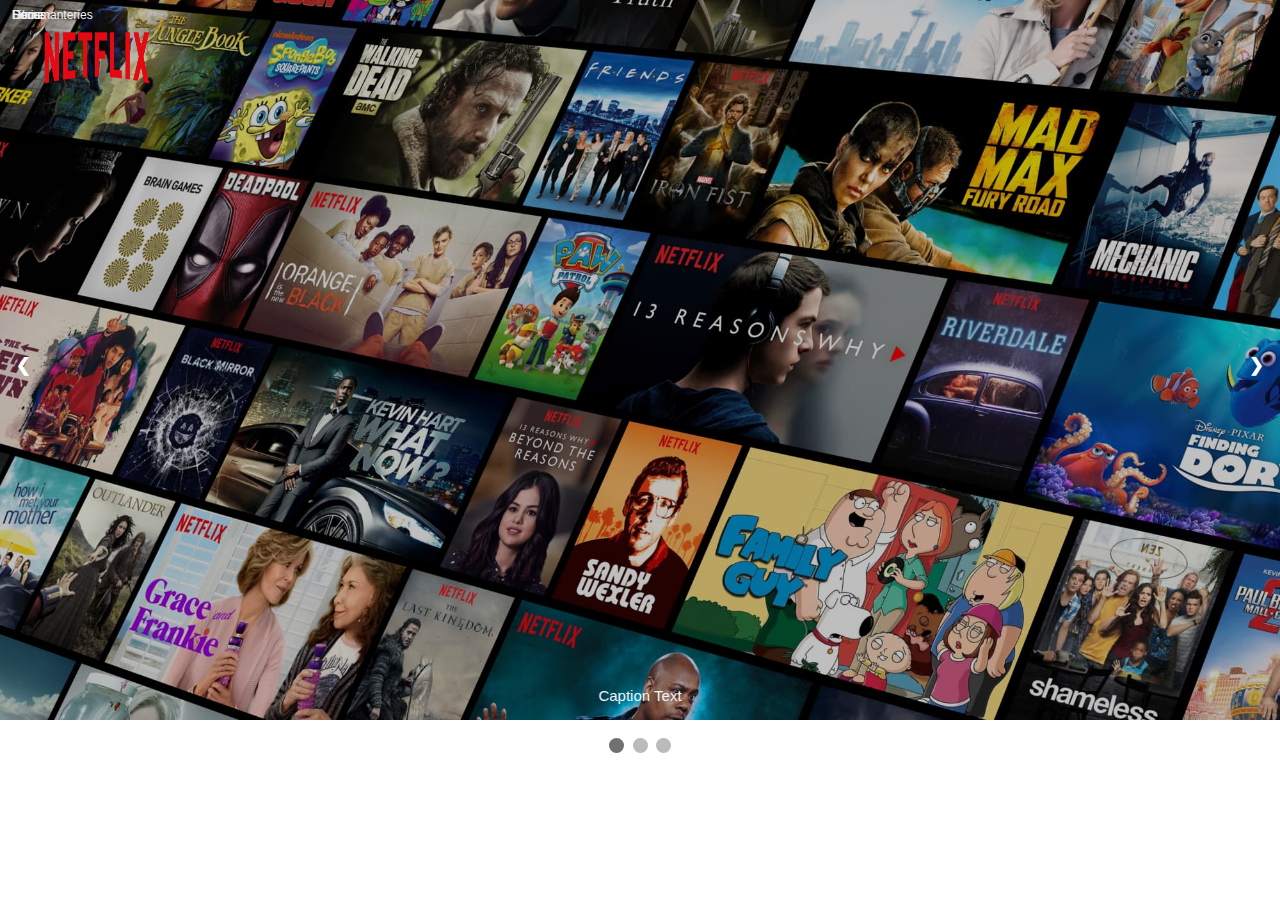
<file: Slideshow/Carousel/index.html>
<!DOCTYPE html>
<html lang="en">
<head>
   <meta charset="UTF-8">
   <meta http-equiv="X-UA-Compatible" content="IE=edge">
   <meta name="viewport" content="width=device-width, initial-scale=1.0">

   <link rel="stylesheet" href="./index.css">
   <title>Netflix</title>
</head>
<body>

   <div class="slideshow-container">
      <div class="numbertext"><img src="./images/logo.png" alt="" srcset=""></div>
      <nav>
      <a href="#">Home</a>
      <a href="#">Series</a>
      <a href="#">Films</a>
      <a href="#">Documanteries</a>
      </nav>
      <div class="mySlides fade">
         
         <img src="./images/image1.jpg" style="width:100%">
         <div class="text">Caption Text</div>
      </div>

      <div class="mySlides fade">
         
         <img src="./images/image2.jpg" style="width:100%">
         <div class="text">Caption Two</div>
      </div>

      <div class="mySlides fade">
         
         <img src="./images/image3.jpg" style="width:100%">
         <div class="text">Caption Three</div>
      </div>

      <a class="prev" onclick="plusSlides(-1)">&#10094;</a>
      <a class="next" onclick="plusSlides(1)">&#10095;</a>

   </div>
   <br>

   <div style="text-align:center">
      <span class="dot" onclick="currentSlide(1)"></span>
      <span class="dot" onclick="currentSlide(2)"></span>
      <span class="dot" onclick="currentSlide(3)"></span>
   </div>
<script src="./javaScript/index.js"></script>
<!-- <script src="./javaScript/automaticSlider.js"></script> -->
<!-- <script src="./javaScript/mutiple.js"></script> -->
</html>
</file>
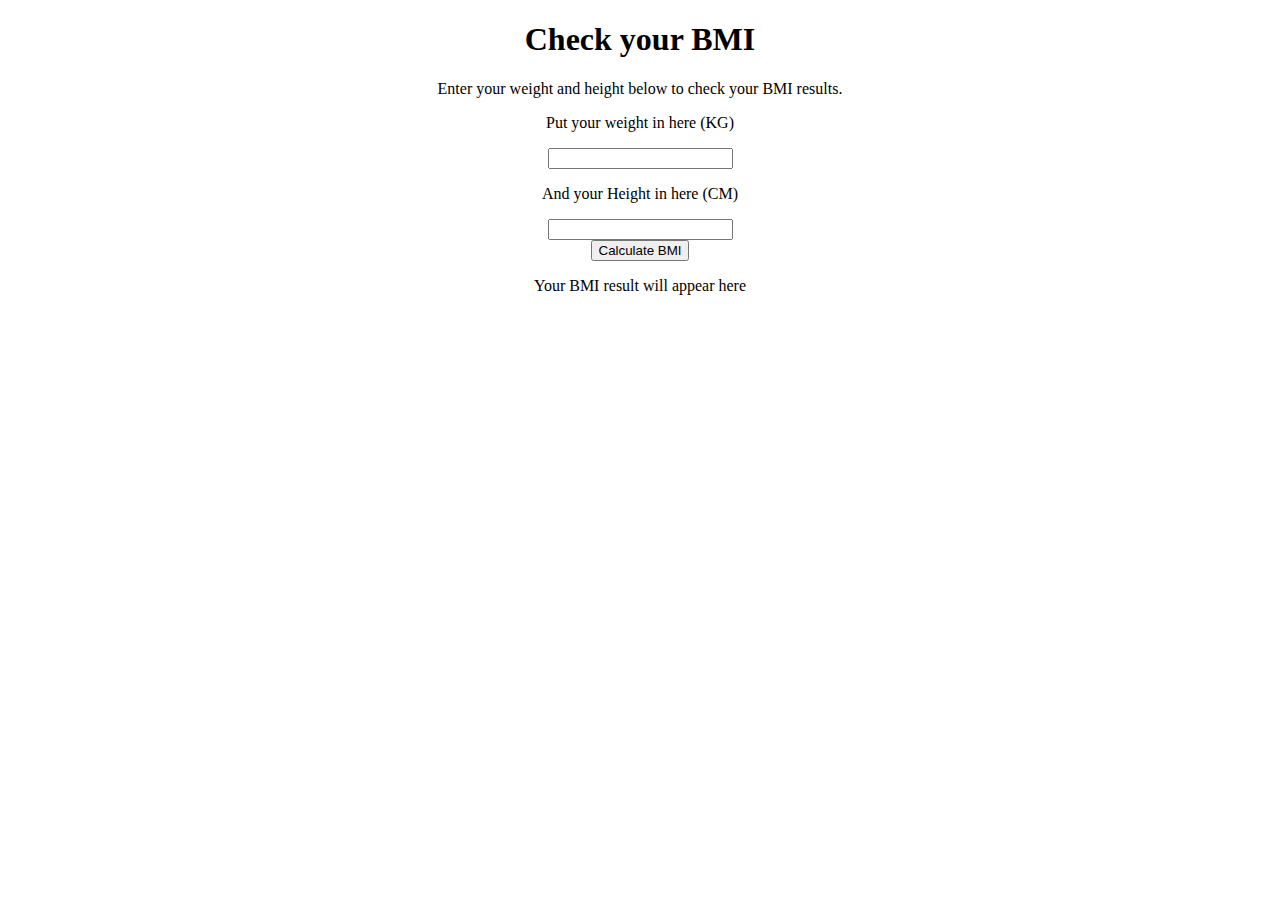
<file: Web development/BMI/index.html>
<!DOCTYPE html>
<html lang="en">
<head>
    <meta charset="UTF-8">
    <meta http-equiv="X-UA-Compatible" content="IE=edge">
    <meta name="viewport" content="width=device-width, initial-scale=1.0">
    <title>Document</title>
</head>
<body>
    <center>
        <h1>Check your BMI</h1>
        <center>
            <p>Enter your weight and height below to check your BMI results.</p>
            <form action="">
                <div>
                    <p>Put your weight in here (KG)</p>
                    <input type="number" id="weight" pattern="[0-9]*" name="'a"/>
                </div>
                <div>
                    <p>And your Height in here (CM)</p>
                    <input type="number" id="height" pattern="[0-9]*" name="b"/>
                </div>
                <button type="button" class="btn" onclick="calculate()">Calculate BMI</button>
            </form>
            <div>
                <p id="results">Your BMI result will appear here </p>
            </div>
        </center>
    </center>
</body>
<script src="index.js"></script>
</html>
</file>
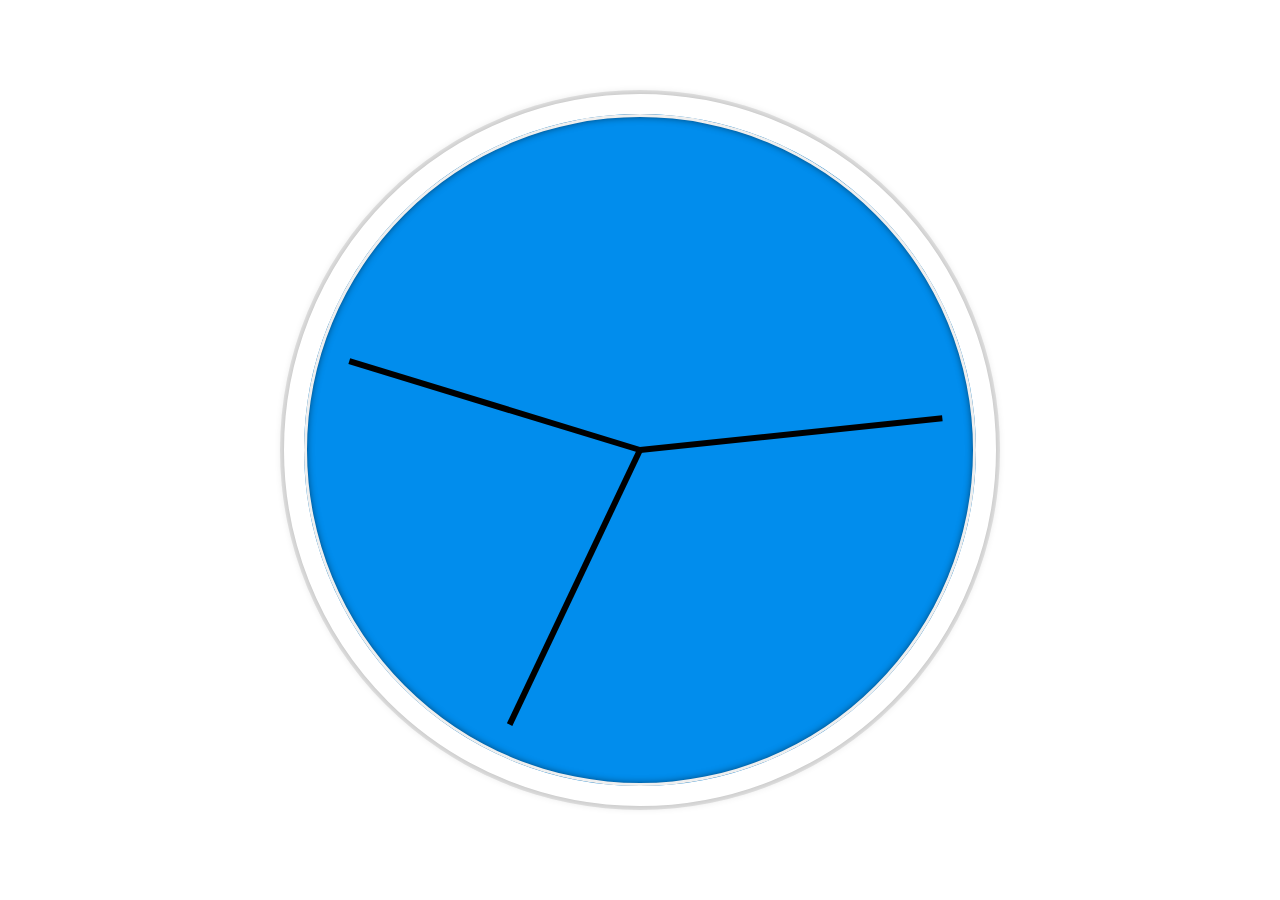
<file: Web development/Clock with Js/index.html>
<!DOCTYPE html>
<html lang="en">
<head>
    <meta charset="UTF-8">
    <meta http-equiv="X-UA-Compatible" content="IE=edge">
    <meta name="viewport" content="width=device-width, initial-scale=1.0">
    <link rel="stylesheet" href="./index.css">
    <title>JS + CSS Clock </title>
</head>
<body>
    <div class="clock">
        <div class="clock-face">
            <div class="hand" id="hour"></div>
            <div class="hand" id="min"></div>
            <div class="hand" id="sec"></div>
        </div>
    </div>
    <script src="./index.js"></script>
</body>
</html>
</file>
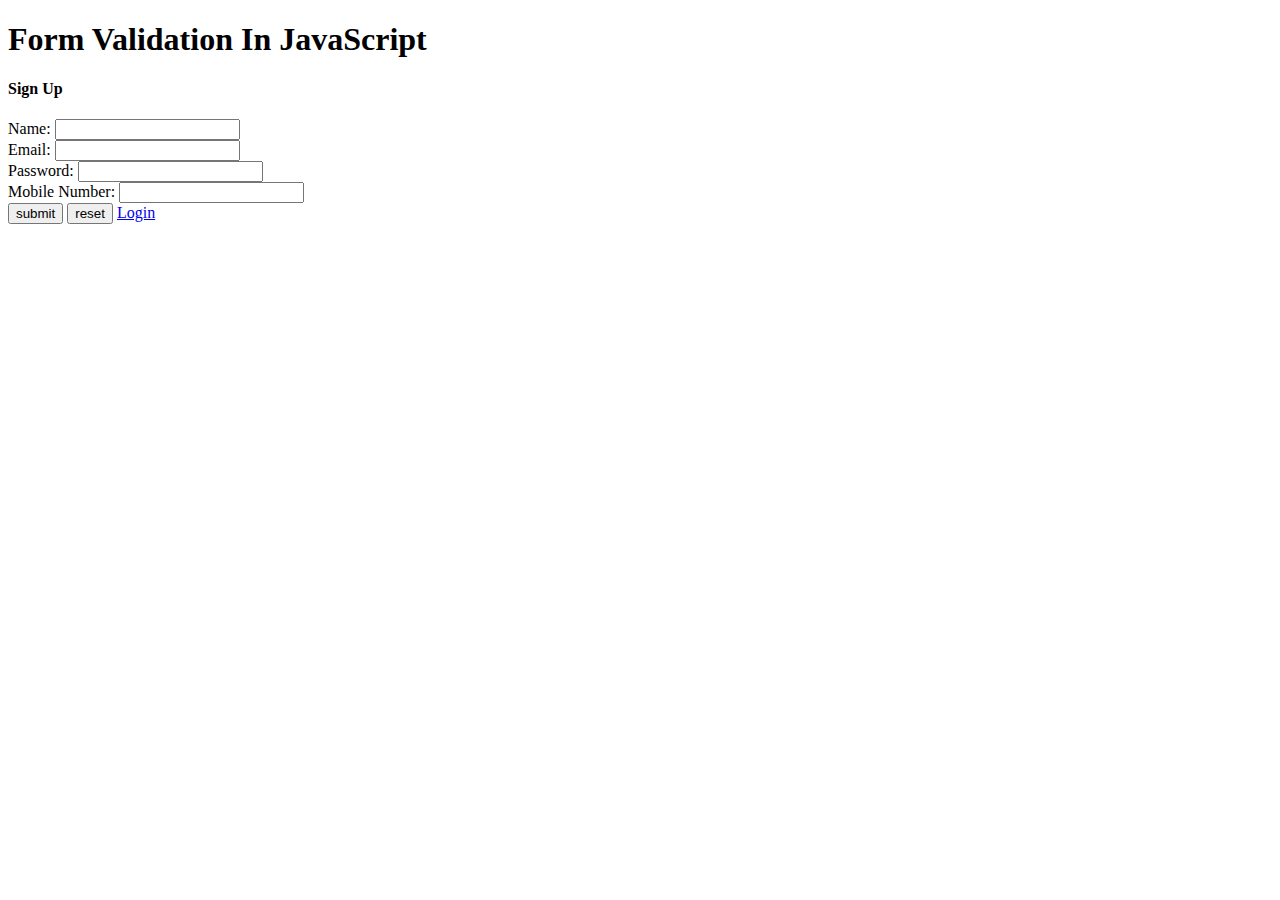
<file: Web development/Form-validation/index.html>
<!DOCTYPE html>
<html lang="en">
<head>
    <meta charset="UTF-8">
    <meta http-equiv="X-UA-Compatible" content="IE=edge">
    <meta name="viewport" content="width=device-width, initial-scale=1.0">
    <title>Registration</title>
</head>
<body>
    <div>
        <h1>Form Validation In JavaScript</h1>
        <h4>Sign Up</h4>
        <div>
            <form action="">
                <div>
                    Name: <input type="text" name="name" id="name">
                    <span id="username"></span>
                </div>
                <div>
                    Email: <input type="email" name="email" id="email">
                    <span id="emailids"></span>
                </div>
                <div>
                    Password: <input type="password" name="password" id="conpass" >
                    <span id="passwords"></span>
                </div>
                <div>
                    Mobile Number: <input type="number" name="mobile" id="mobileNumber">
                    <span id="mobileno"></span>
                </div>
                <input type="submit" name="submit" value="submit" id="submit">
                <input type="reset" name="reset" id="reset" value="reset">
                <a href="login.html">Login</a>
            </form>
        </div>
    </div>
</body>
<script src="./index.js"></script>
</html>
</file>
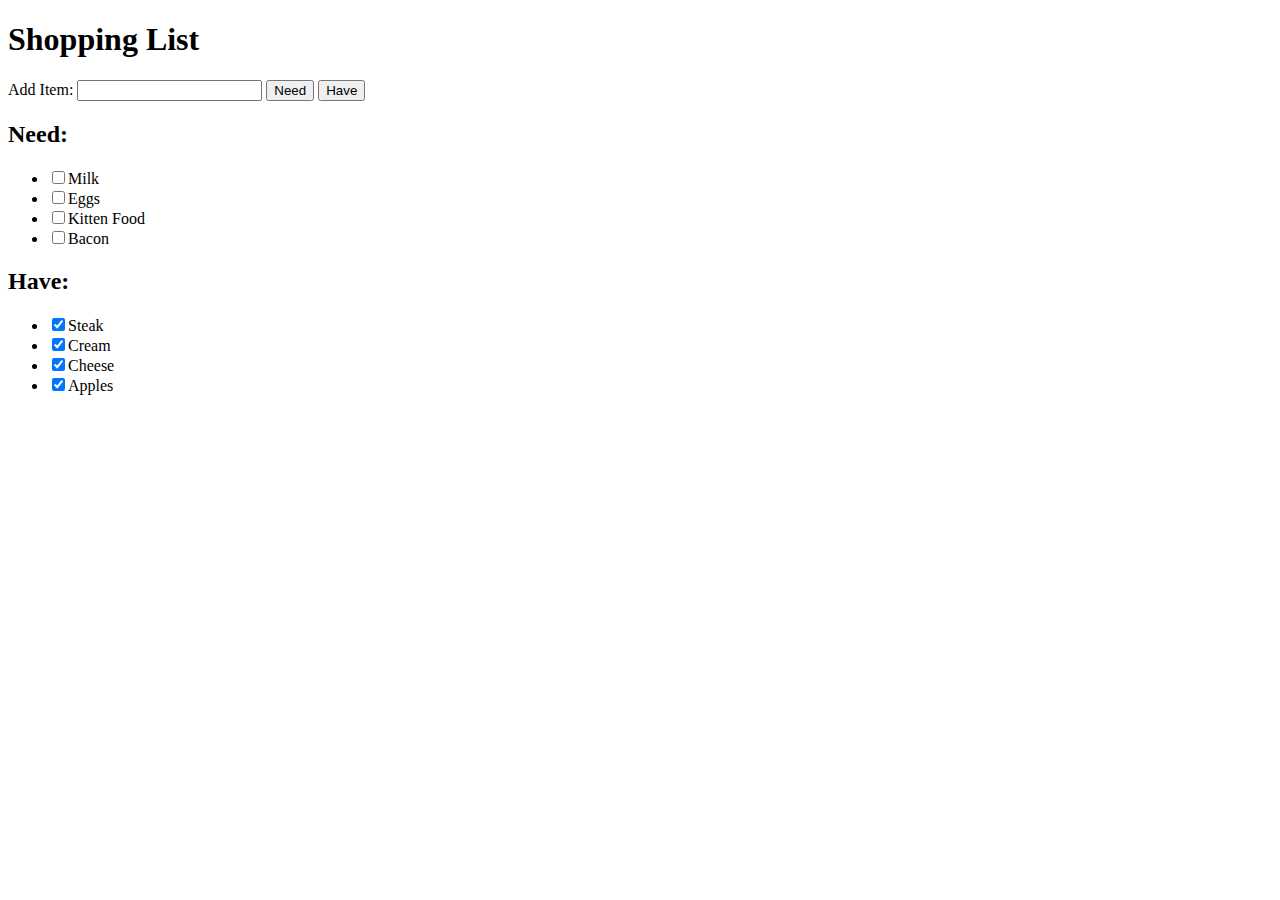
<file: Web development/GroceryList/index.html>
<!DOCTYPE html>
<html lang="en">
<head>
    <meta charset="UTF-8">
    <meta http-equiv="X-UA-Compatible" content="IE=edge">
    <meta name="viewport" content="width=device-width, initial-scale=1.0">
    <title>Document</title>
</head>
<body>
    <div>
        <h1>Shopping List</h1>
        <form action="" method="get">
            Add Item:
            <input type="text" name="item">
            <input type="submit" id="addNeed" value="Need">
            <input type="submit" id="addHave" value="Have">
        </form>
        <h2>Need: </h2>
        <ul>
            <li><input type="checkbox" name="item">Milk <a href=""></a></li>
            <li><input type="checkbox" name="item">Eggs <a href=""></a></li>
            <li><input type="checkbox" name="item">Kitten Food <a href=""></a></li>
            <li><input type="checkbox" name="item">Bacon <a href=""></a></li>
        </ul>
        <h2>Have: </h2>
        <ul>
            <li><input type="checkbox" name="item" checked>Steak <a href=""></a></li>
            <li><input type="checkbox" name="item" checked>Cream <a href=""></a></li>
            <li><input type="checkbox" name="item" checked>Cheese <a href=""></a></li>
            <li><input type="checkbox" name="item" checked>Apples <a href=""></a></li>
        </ul>
    </div>
</body>
<script src="./index.js"></script>
</html>
</file>
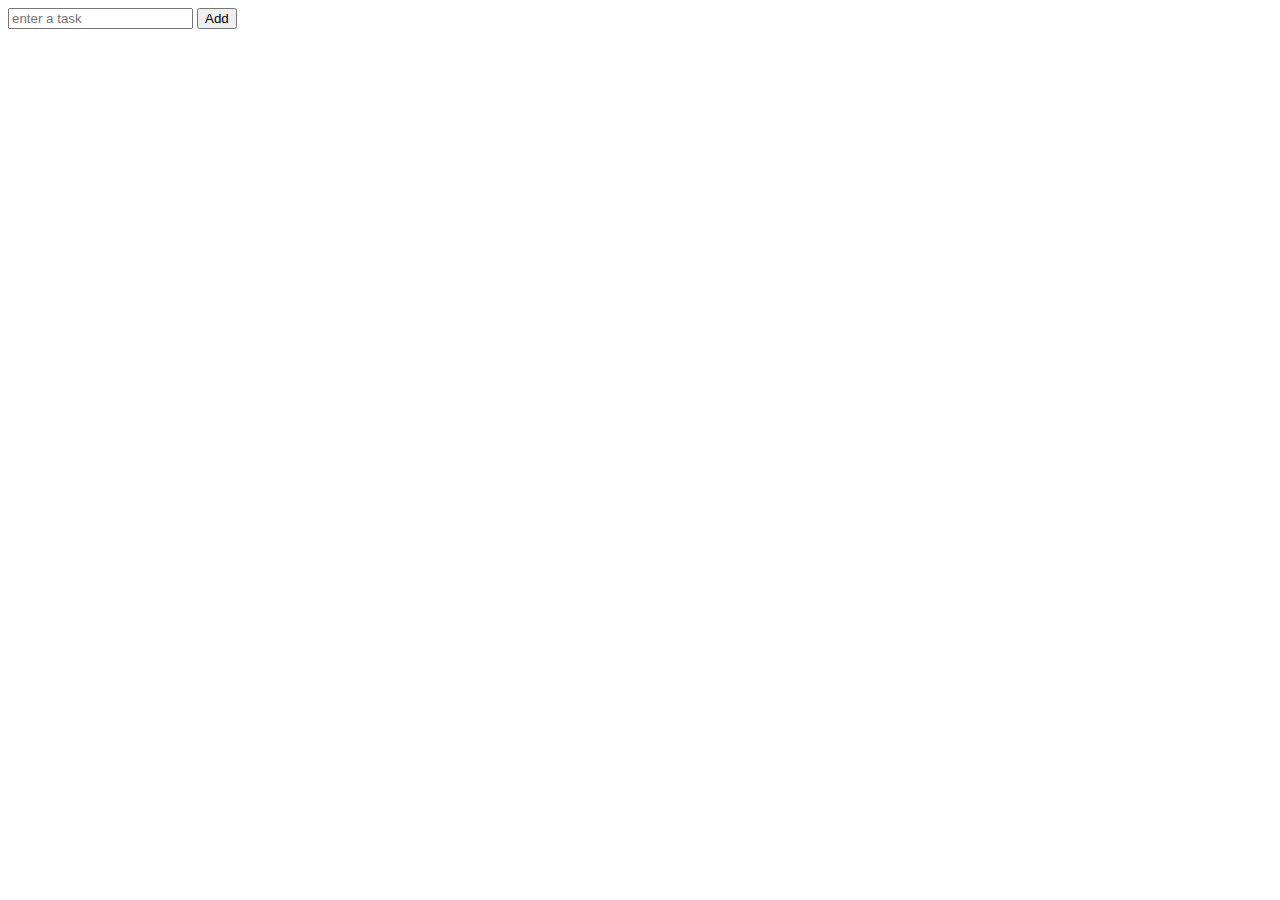
<file: Web development/todo_list/index.html>
<!DOCTYPE html>
<html lang="en">
<head>
    <meta charset="UTF-8">
    <meta http-equiv="X-UA-Compatible" content="IE=edge">
    <meta name="viewport" content="width=device-width, initial-scale=1.0">
    <title>Todo List</title>
</head>
<body>
   <div class="container">
    <div id="newtask">
        <input type="text" placeholder="enter a task">
        <button id="push">Add</button>
    </div>
    <ol id="task"></ol>
   </div>
    
</body>
<script src="./index.js"></script>
</html>
</file>
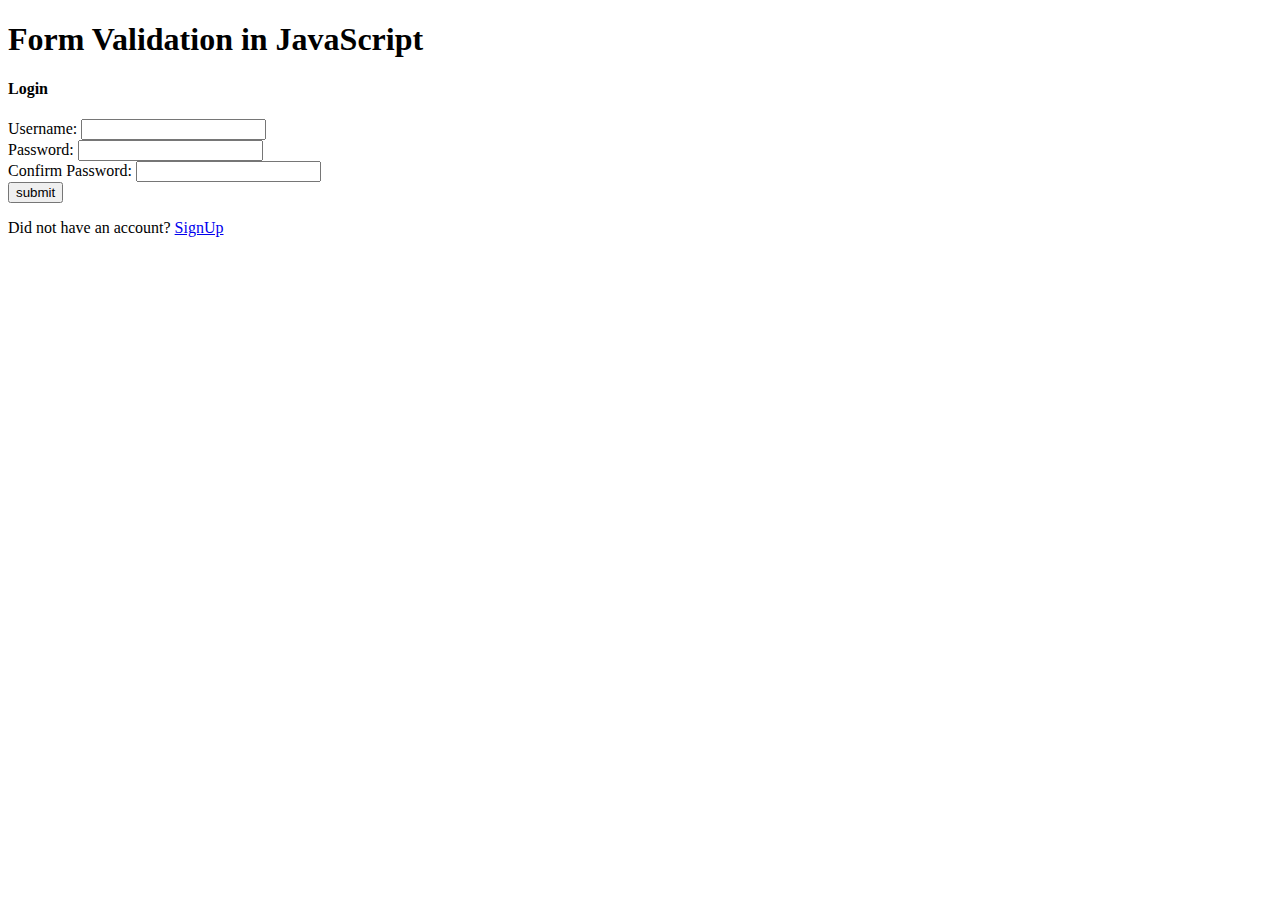
<file: Web development/Form-validation/login.html>
<!DOCTYPE html>
<html lang="en">
<head>
    <meta charset="UTF-8">
    <meta http-equiv="X-UA-Compatible" content="IE=edge">
    <meta name="viewport" content="width=device-width, initial-scale=1.0">
    <title>Log In</title>
</head>
<body>
    <div>
        <h1>Form Validation in JavaScript</h1>
        <h4>Login</h4>
        <div>
            <form action="" onsubmit="return validation()">
                <div>
                    Username: <input type="text" name="user" id="user"> 
                    <span id="username"></span>
                </div>
                <div>
                    Password: <input type="password" name="pass" id="pass"> 
                    <span id="pass"></span>
                </div>
                <div>
                    Confirm Password: <input type="password" name="confrmpass" id="confrmpass"> 
                    <span id="confrmpass"></span>
                </div>
                <input type="submit" name="submit" value="submit">
                <p>Did not have an account? <a href="./index.html">SignUp</a></p>
            </form>
        </div>
    </div>
</body>
<script src="./login.js"></script>
</html>
</file>
<file: Slideshow/Carousel/index.css>
* {box-sizing: border-box}
body {font-family: Verdana, sans-serif; margin:0}
.mySlides {display: none}
img {vertical-align: middle;}

/* Slideshow container */
.slideshow-container {
  max-width: 100%;
  position: relative;
  margin: auto;
}

.mySlides img{
   width: 100%;
   height: 80vh;
}

.slideshow-container nav a {
    text-decoration: none;
    margin-right: 10px;
    color: #f2f2f2;
   font-size: 12px;
   padding: 8px 12px;
   position: absolute;
   top: 0;
} 

/* Next & previous buttons */
.prev, .next {
  cursor: pointer;
  position: absolute;
  top: 50%;
  width: auto;
  padding: 16px;
  margin-top: -22px;
  color: white;
  font-weight: bold;
  font-size: 18px;
  transition: 0.6s ease;
  border-radius: 0 3px 3px 0;
  user-select: none;
}

/* Position the "next button" to the right */
.next {
  right: 0;
  border-radius: 3px 0 0 3px;
}

/* On hover, add a black background color with a little bit see-through */
.prev:hover, .next:hover {
  background-color: rgba(0,0,0,0.8);
}

/* Caption text */
.text {
  color: #f2f2f2;
  font-size: 15px;
  padding: 8px 12px;
  position: absolute;
  bottom: 8px;
  width: 100%;
  text-align: center;
}

/* Number text (1/3 etc) */
.numbertext {
  color: #f2f2f2;
  font-size: 12px;
  padding: 8px 12px;
  position: absolute;
  top: 0;
}
.numbertext img{
   width: 140px;
   height: 100px;
   padding-left: 30px;
}

/* The dots/bullets/indicators */
.dot {
  cursor: pointer;
  height: 15px;
  width: 15px;
  margin: 0 2px;
  background-color: #bbb;
  border-radius: 50%;
  display: inline-block;
  transition: background-color 0.6s ease;
}

.active, .dot:hover {
  background-color: #717171;
}

/* Fading animation */
.fade {
  -webkit-animation-name: fade;
  -webkit-animation-duration: 2.5s;
  animation-name: fade;
  animation-duration: 2.5s;
}

@-webkit-keyframes fade {
  from {opacity: .4} 
  to {opacity: 1}
}

@keyframes fade {
  from {opacity: .4} 
  to {opacity: 1}
}

/* On smaller screens, decrease text size */
@media only screen and (max-width: 300px) {
  .prev, .next,.text {font-size: 11px}
}
</file>
<file: Web development/Clock with Js/index.css>
.clock {
    background:#018DED url('https://thumbs.dreamstime.com/z/clock-face-clip-art-vector-concept-clipart-illustrator-simple-wall-vintage-number-isolated-white-background-222499821.jpg');
    background-attachment: cover;
    background-size: 101% 105% ;
  }
  body {
    margin: 0;
    font-size: 2rem;
    display:flex;
    flex:1;
    min-height: 100vh;
    align-items: center;
  }

  .clock {
    
    width: 38rem;
    height: 38rem;
    border:20px solid white;
    border-radius:50%;
    margin:50px auto;
    position: relative;
    padding:2rem;
    box-shadow:
      0 0 0 4px rgba(0,0,0,0.1),
      inset 0 0 0 3px #EFEFEF,
      inset 0 0 10px black,
      0 0 10px rgba(0,0,0,0.2);
  }

  .clock-face {
    position: relative;
    width: 100%;
    height: 100%;
    transform: translateY(-3px); /* account for the height of the clock hands */
  }

  .hand {
    width:50%;
    height:6px;
    background:black;
    position: absolute;
    top:50%;
    transform-origin: 100%;
    transform: rotate(90deg);
    transition: all 0.05s;
    transition-timing-function: cubic-bezier(0.1, 2.7, 0.58, 1);
  }
</file>
